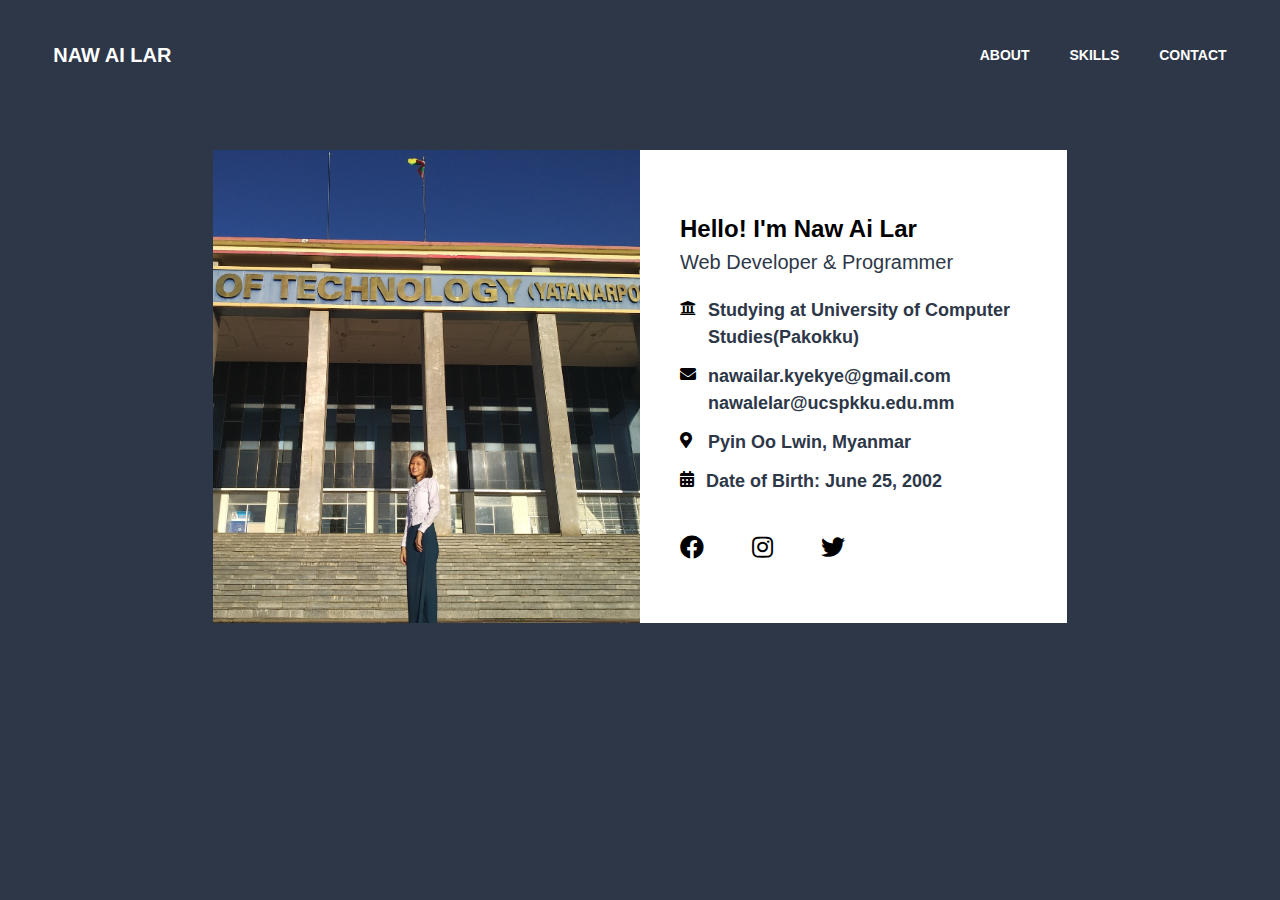
<file: nal/index.html>
<!DOCTYPE html>
<html lang="en">
<head>
    <meta charset="UTF-8">
    <meta name="viewport" content="width=device-width, initial-scale=1.0">
    <title>Document</title>
    <link rel="stylesheet" href="css/all.css">
    <link rel="stylesheet" href="css/tailwind.css">
    <link rel="stylesheet" href="css/style.css">
</head>
<body class="bg-gray-800">
    <div class="lg:py-10 py-8 bg-gray-800">
        <div class="container mx-auto">
            <div class="w-11/12 mx-auto">  
                <div class="flex items-center pb-10 lg:pb-20">
                    <h1 class="text-lg lg:text-xl font-bold text-white flex-grow uppercase">Naw Ai Lar</h1>
                    <ul class="text-white font-bold text-sm uppercase z-50 toggle  hidden fixed lg:static top-0 left-0 w-full lg:w-auto h-full bg-gray-800 lg:bg-transparent lg:flex items-center text-black lg:text-white list-none font-normal lg:font-bold text-xl lg:text-sm">
                        <span class="on-click text-right fas fa-times block lg:hidden pr-4 pt-4"></span>
                        <a href="about.html"><li class="lg:pl-10 text-center pt-12 lg:pt-0">About</li></a>
                        <a href="skill.html"><li class="lg:pl-10 text-center pt-12 lg:pt-0">Skills</li></a>
                        <li class="click-contact lg:pl-10 text-center pt-12 lg:pt-0">Contact</li>
                    </ul>
                    <span class="on-click fas fa-bars text-white pl-6 lg:pl-0 lg:hidden"></span>
                    <div class="z-50 bg-gray-800 show-contact hidden text-center fixed static top-0 left-0 w-full h-full text-white">
                        <span class="click-contact text-right fas fa-times block pr-4 pt-4 text-white text-xl"></span>
                        <div class="flex items-center h-full justify-center">
                            <div class="flex items-center lg:pt-12 pt-5 pb-3 lg:pb-0">
                                <a href="https://www.facebook.com/naw.ailar.98"><p><span class="text-2xl fab fa-facebook pr-8 lg:pr-12"></span></p></a>
                                <a href="https://instagram.com/nawailar_?igshid=3juw7km2ukl9"><p><span class="text-2xl fab fa-instagram pr-8 lg:pr-12"></span></p></a>
                                <a href="https://twitter.com/NawAiLar1"><p><span class="text-2xl fab fa-twitter pr-8 lg:pr-12"></span></p></a>
                            </div>
                        </div>
                    </div>
                </div>
            </div>
            <div class="w-10/12 lg:w-8/12 mx-auto bg-white">
                <div class="block md:flex lg:flex items-center">
                    <div class="w-full md:w-1/2 lg:w-1/2">
                        <img src="image/profile.jpg" alt="">
                    </div>
                    <div class="w-full md:w-1/2 lg:w-1/2 lg:pl-10 md:pl-12 p-3">
                        <div class="pb-5">
                            <h1 class="text-xl lg:text-2xl font-bold">Hello! I'm Naw Ai Lar</h1>
                            <h1 class="text-sm lg:text-xl text-gray-800">Web Developer & Programmer</h1>
                        </div>
                        <div>
                            <div class="flex pb-3">
                                <p><span class="fas fa-university pr-3"></span></p>
                                <p class="text-sm lg:text-lg text-gray-800 font-bold">Studying at University of Computer Studies(Pakokku)</p>
                            </div>
                            <div class="flex pb-3">
                                <p><span class="fas fa-envelope pr-3"></span></p>
                                <div>
                                    <p class="text-sm lg:text-lg text-gray-800 font-bold">nawailar.kyekye@gmail.com</p>
                                    <p class="text-sm lg:text-lg text-gray-800 font-bold">nawalelar@ucspkku.edu.mm</p>
                                </div>
                            </div>
                            <div class="flex pb-3">
                                <p><span class="fas fa-map-marker-alt pr-4"></span></p>
                                <p class="text-sm lg:text-lg text-gray-800 font-bold">Pyin Oo Lwin, Myanmar</p>
                            </div>
                            <div class="flex pb-5">
                                <p><span class="fas fa-calendar-alt pr-3"></span></p>
                                <p class="text-sm lg:text-lg text-gray-800 font-bold">Date of Birth: June 25, 2002</p>
                            </div>   
                        </div>
                        <div class="flex items-center pt-5 pb-3 lg:pb-0">
                            <a href="https://www.facebook.com/naw.ailar.98"><p><span class="text-xl lg:text-2xl fab fa-facebook pr-8 lg:pr-12"></span></p></a>
                            <a href="https://instagram.com/nawailar_?igshid=3juw7km2ukl9"><p><span class="text-xl lg:text-2xl fab fa-instagram pr-8 lg:pr-12"></span></p></a>
                            <a href="https://twitter.com/NawAiLar1"><p><span class="text-xl lg:text-2xl fab fa-twitter pr-8 lg:pr-12"></span></p></a>
                        </div>
                    </div>
                </div>
            </div>
        </div>
    </div>
    <script src="js/jquery.js"></script>
    <script src="js/master.js"></script>
</body>
</html>
</file>
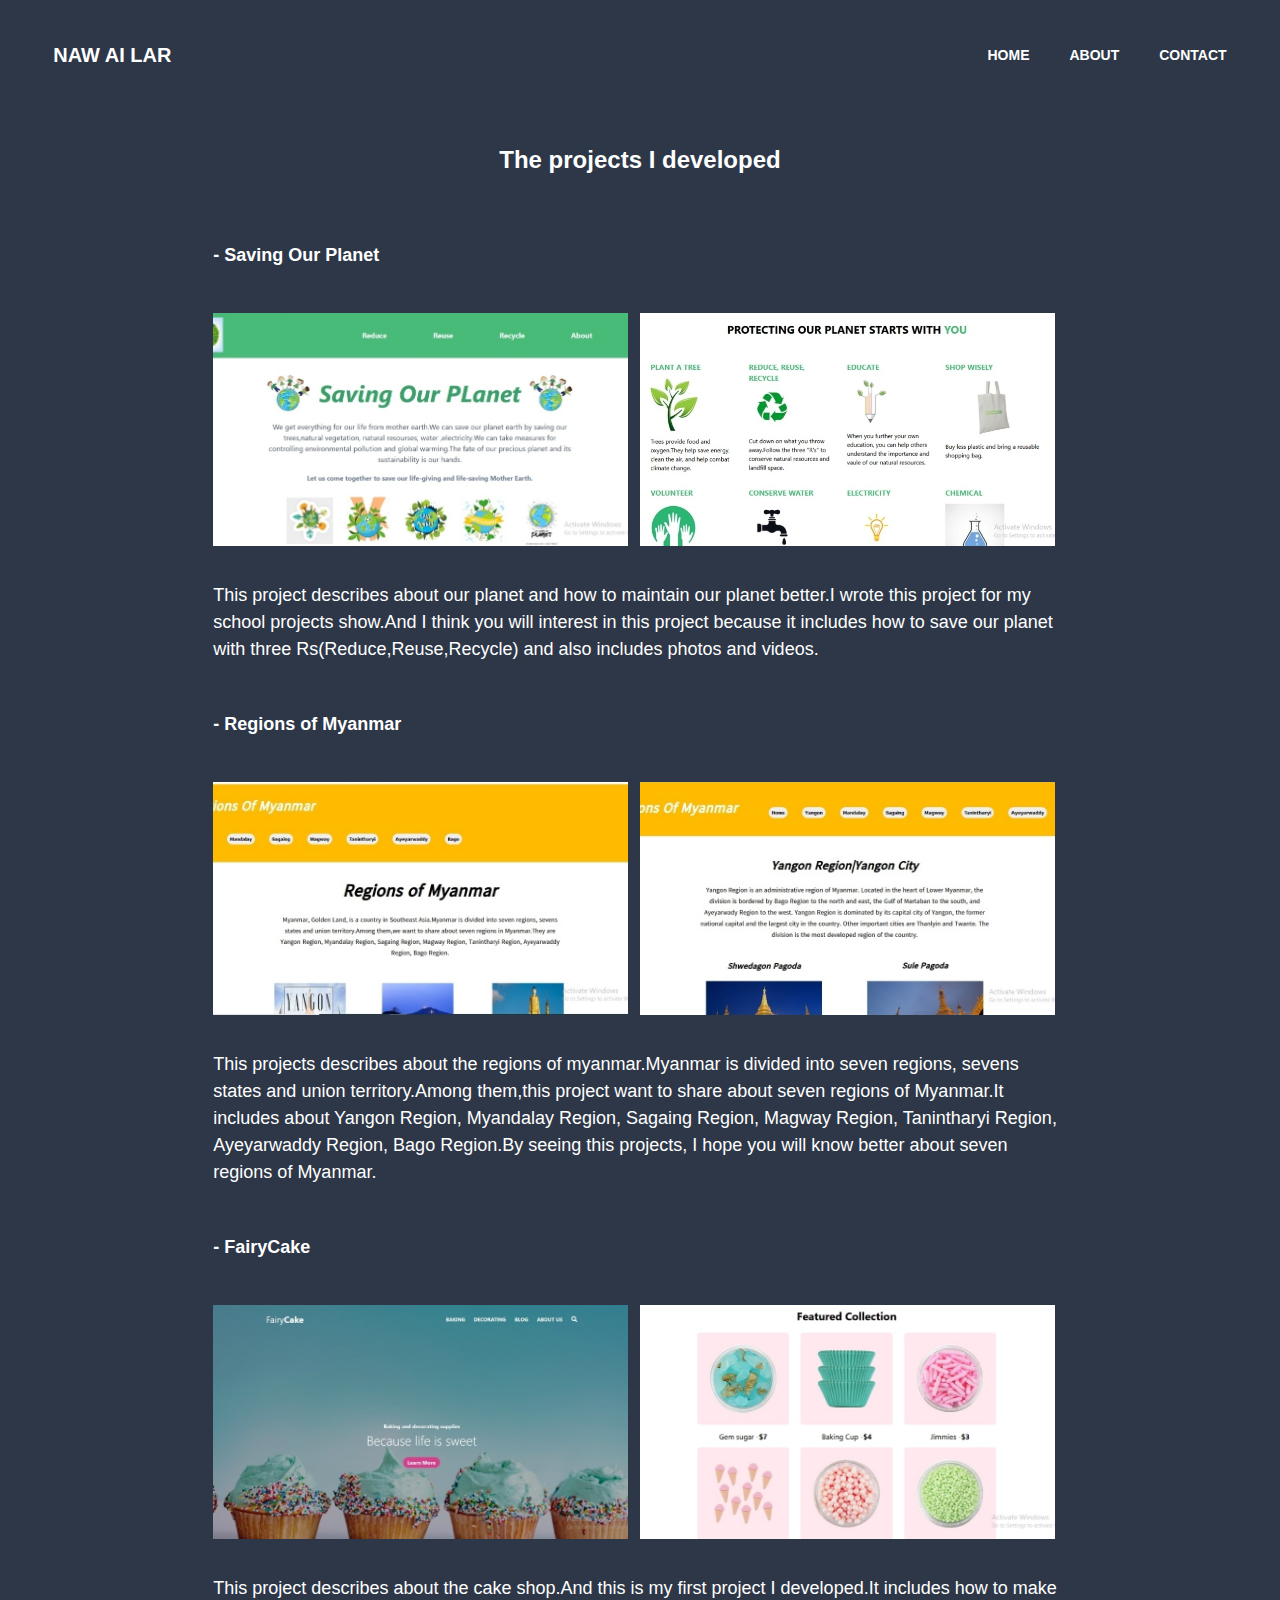
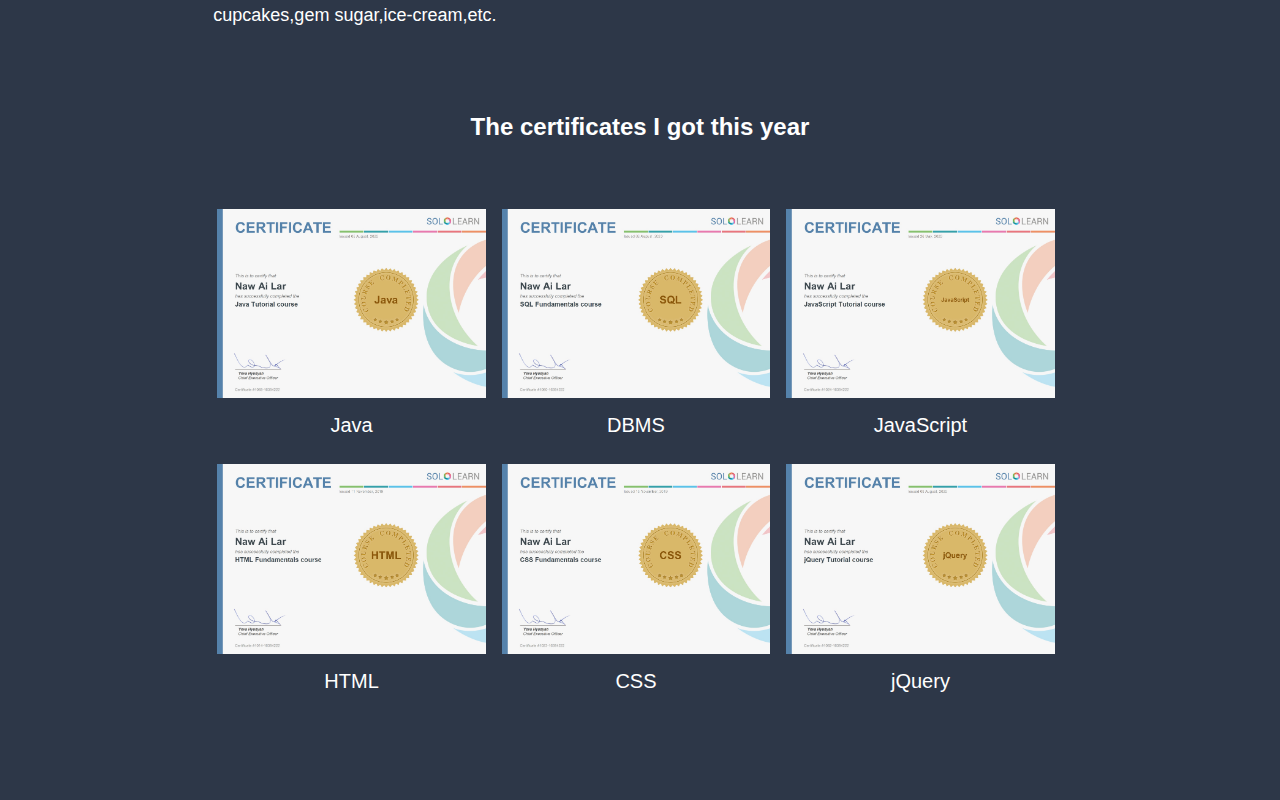
<file: nal/skill.html>
<!DOCTYPE html>
<html lang="en">
<head>
    <meta charset="UTF-8">
    <meta name="viewport" content="width=device-width, initial-scale=1.0">
    <title>Document</title>
    <link rel="stylesheet" href="css/all.css">
    <link rel="stylesheet" href="css/tailwind.css">
    <link rel="stylesheet" href="css/style.css">
</head>
<body class="bg-gray-800 text-white">
    <div class="lg:py-10 py-8">
        <div class="container mx-auto">
            <div class="w-11/12 mx-auto">
                <div class="flex items-center lg:pb-12 pb-5">
                    <h1 class="text-lg lg:text-xl font-bold text-white flex-grow uppercase">Naw Ai Lar</h1>
                    <ul class="text-white font-bold text-sm uppercase z-50 toggle  hidden fixed lg:static top-0 left-0 w-full lg:w-auto h-full bg-gray-800 lg:bg-transparent lg:flex items-center text-black lg:text-white list-none font-normal lg:font-bold text-xl lg:text-sm">
                        <span class="on-click text-right fas fa-times block lg:hidden pr-4 pt-4"></span>
                        <a href="index.html"><li class="lg:pl-10 text-center pt-12 lg:pt-0">Home</li></a>
                        <a href="about.html"><li class="lg:pl-10 text-center pt-12 lg:pt-0">About</li></a>
                        <li class="click-contact lg:pl-10 text-center pt-12 lg:pt-0">Contact</li>
                    </ul>
                    <span class="on-click fas fa-bars text-white pl-6 lg:pl-0 lg:hidden"></span>
                    <div class="z-50 bg-gray-800 show-contact hidden text-center fixed static top-0 left-0 w-full h-full text-white">
                        <span class="click-contact text-right fas fa-times block pr-4 pt-4 text-white text-xl"></span>
                        <div class="flex items-center h-full justify-center">
                            <div class="flex items-center lg:pt-12 pt-5 pb-3 lg:pb-0">
                                <a href="https://www.facebook.com/naw.ailar.98"><p><span class="text-2xl fab fa-facebook pr-8 lg:pr-12"></span></p></a>
                                <a href="https://instagram.com/nawailar_?igshid=3juw7km2ukl9"><p><span class="text-2xl fab fa-instagram pr-8 lg:pr-12"></span></p></a>
                                <a href="https://twitter.com/NawAiLar1"><p><span class="text-2xl fab fa-twitter pr-8 lg:pr-12"></span></p></a>
                            </div>
                        </div>
                    </div>
                </div>
            </div>
            <div class="w-10/12 lg:w-8/12 mx-auto">
                <h1 class="text-lg md:text-xl lg:text-2xl font-bold text-center pb-6 lg:pb-16 pt-6">The projects I developed</h1>
                <ul class="lg:text-lg md:text-lg text-sm">
                    <li class="font-bold">- Saving Our Planet
                        <div class="block md:flex lg:flex items-center lg:pt-8 pt-5">
                            <div class="w-full md:w-1/2 lg:w-1/2 py-3 lg:pr-3 md:pr-3 pr-0">
                                <div class="img-container ratio-16x9">
                                    <img src="image/save1.jpg" alt="">
                                </div>
                            </div>
                            <div class="w-full md:w-1/2 lg:w-1/2 py-3 lg:pr-3 md:pr-3 pr-0">
                                <div class="img-container ratio-16x9">
                                    <img src="image/save2.jpg" alt="">
                                </div>
                            </div>
                        </div>
                        <div class="lg:pt-6 pt-4">
                            <p class="font-normal">This project describes about our planet and how to maintain our planet better.I wrote this project for my school projects show.And I think you will interest in this project because it includes how to save our planet with three Rs(Reduce,Reuse,Recycle) and also includes photos and videos.</p>
                        </div>
                    </li>
                    <li class="font-bold lg:py-12 py-8">- Regions of Myanmar
                        <div class="block md:flex lg:flex items-center lg:pt-8 pt-5">
                            <div class="w-full md:w-1/2 lg:w-1/2 py-3 lg:pr-3 md:pr-3 pr-0">
                                <div class="img-container ratio-16x9">
                                    <img src="image/myanmar1.jpg" alt="">
                                </div>
                            </div>
                            <div class="w-full md:w-1/2 lg:w-1/2 py-3 lg:pr-3 md:pr-3 pr-0">
                                <div class="img-container ratio-16x9">
                                    <img src="image/myanmar2.jpg" alt="">
                                </div>
                            </div>
                        </div>
                        <div class="lg:pt-6 pt-4">
                            <p class="font-normal">This projects describes about the regions of myanmar.Myanmar is divided into seven regions, sevens states and union territory.Among them,this project want to share about seven regions of Myanmar.It includes about Yangon Region, Myandalay Region, Sagaing Region, Magway Region, Tanintharyi Region, Ayeyarwaddy Region, Bago Region.By seeing this projects, I hope you will know better about seven regions of Myanmar.</p>
                        </div>
                    </li>
                    <li class="font-bold">- FairyCake
                        <div class="block md:flex lg:flex items-center lg:pt-8 pt-5">
                            <div class="w-full md:w-1/2 lg:w-1/2 py-3 lg:pr-3 md:pr-3 pr-0">
                                <div class="img-container ratio-16x9">
                                    <img src="image/cake1.jpg" alt="">
                                </div>
                            </div>
                            <div class="w-full md:w-1/2 lg:w-1/2 py-3 lg:pr-3 md:pr-3 pr-0">
                                <div class="img-container ratio-16x9">
                                    <img src="image/cake2.jpg" alt="">
                                </div>
                            </div>
                        </div>
                        <div class="lg:pt-6 pt-4">
                            <p class="font-normal">This project describes about the cake shop.And this is my first project I developed.It includes how to make cupcakes,gem sugar,ice-cream,etc.</p>
                        </div>
                    </li>
                </ul>
                <h1 class="text-lg md:text-xl lg:text-2xl font-bold lg:pt-20 pt-10 lg:pb-16 md:pb-10 pb-6 text-center">The certificates I got this year</h1>
                <div class="flex items-center pb-10 flex-wrap">
                    <div class="w-1/2 md:w-1/3 lg:w-1/3 lg:pr-3 px-1 pb-4 lg:pb-6">
                        <img src="image/java.jpg" alt="">
                        <h1 class="text-sm lg:text-xl text-center lg:pt-3 pt-1">Java</h1>
                    </div>
                    <div class="w-1/2 md:w-1/3 lg:w-1/3 lg:pr-3 px-1 pb-4 lg:pb-6">
                        <img src="image/SQL.jpg" alt="">
                        <h1 class="text-sm lg:text-xl text-center lg:pt-3 pt-1">DBMS</h1>
                    </div>
                    <div class="w-1/2 md:w-1/3 lg:w-1/3 lg:pr-3 px-1 pb-4 lg:pb-6">
                        <img src="image/JavaScript.jpg" alt="">
                        <h1 class="text-sm lg:text-xl text-center lg:pt-3 pt-1">JavaScript</h1>
                    </div>
                    <div class="w-1/2 md:w-1/3 lg:w-1/3 lg:pr-3 px-1 pb-4 md:pb-0 lg:pb-6">
                        <img src="image/html.jpg" alt="">
                        <h1 class="text-sm lg:text-xl text-center lg:pt-3 pt-1">HTML</h1>
                    </div>
                    <div class="w-1/2 md:w-1/3 lg:w-1/3 lg:pr-3 px-1 lg:pb-6">
                        <img src="image/css.jpg" alt="">
                        <h1 class="text-sm lg:text-xl text-center lg:pt-3 pt-1">CSS</h1>
                    </div>
                    <div class="w-1/2 md:w-1/3 lg:w-1/3 lg:pr-3 px-1 lg:pb-6">
                        <img src="image/jQuery.jpg" alt="">
                        <h1 class="text-sm lg:text-xl text-center lg:pt-3 pt-1">jQuery</h1>
                    </div>
                </div> 
            </div>
        </div>
    </div>
    <script src="js/jquery.js"></script>
    <script src="js/master.js"></script>
</body>
</html>
</file>
<file: nal/css/style.css>
.img-container {
    width: 100%;
    height: 0;
    position: relative;
}
.ratio-1x1 {
    padding-bottom: 100%;
}
.ratio-16x9 {
    padding-bottom: 56.25%;
}
.img-container img {
    width: 100%;
    height: 100%;
    object-fit: cover; 
    position: absolute;
    top: 0;
    left: 0;  
}
</file>
